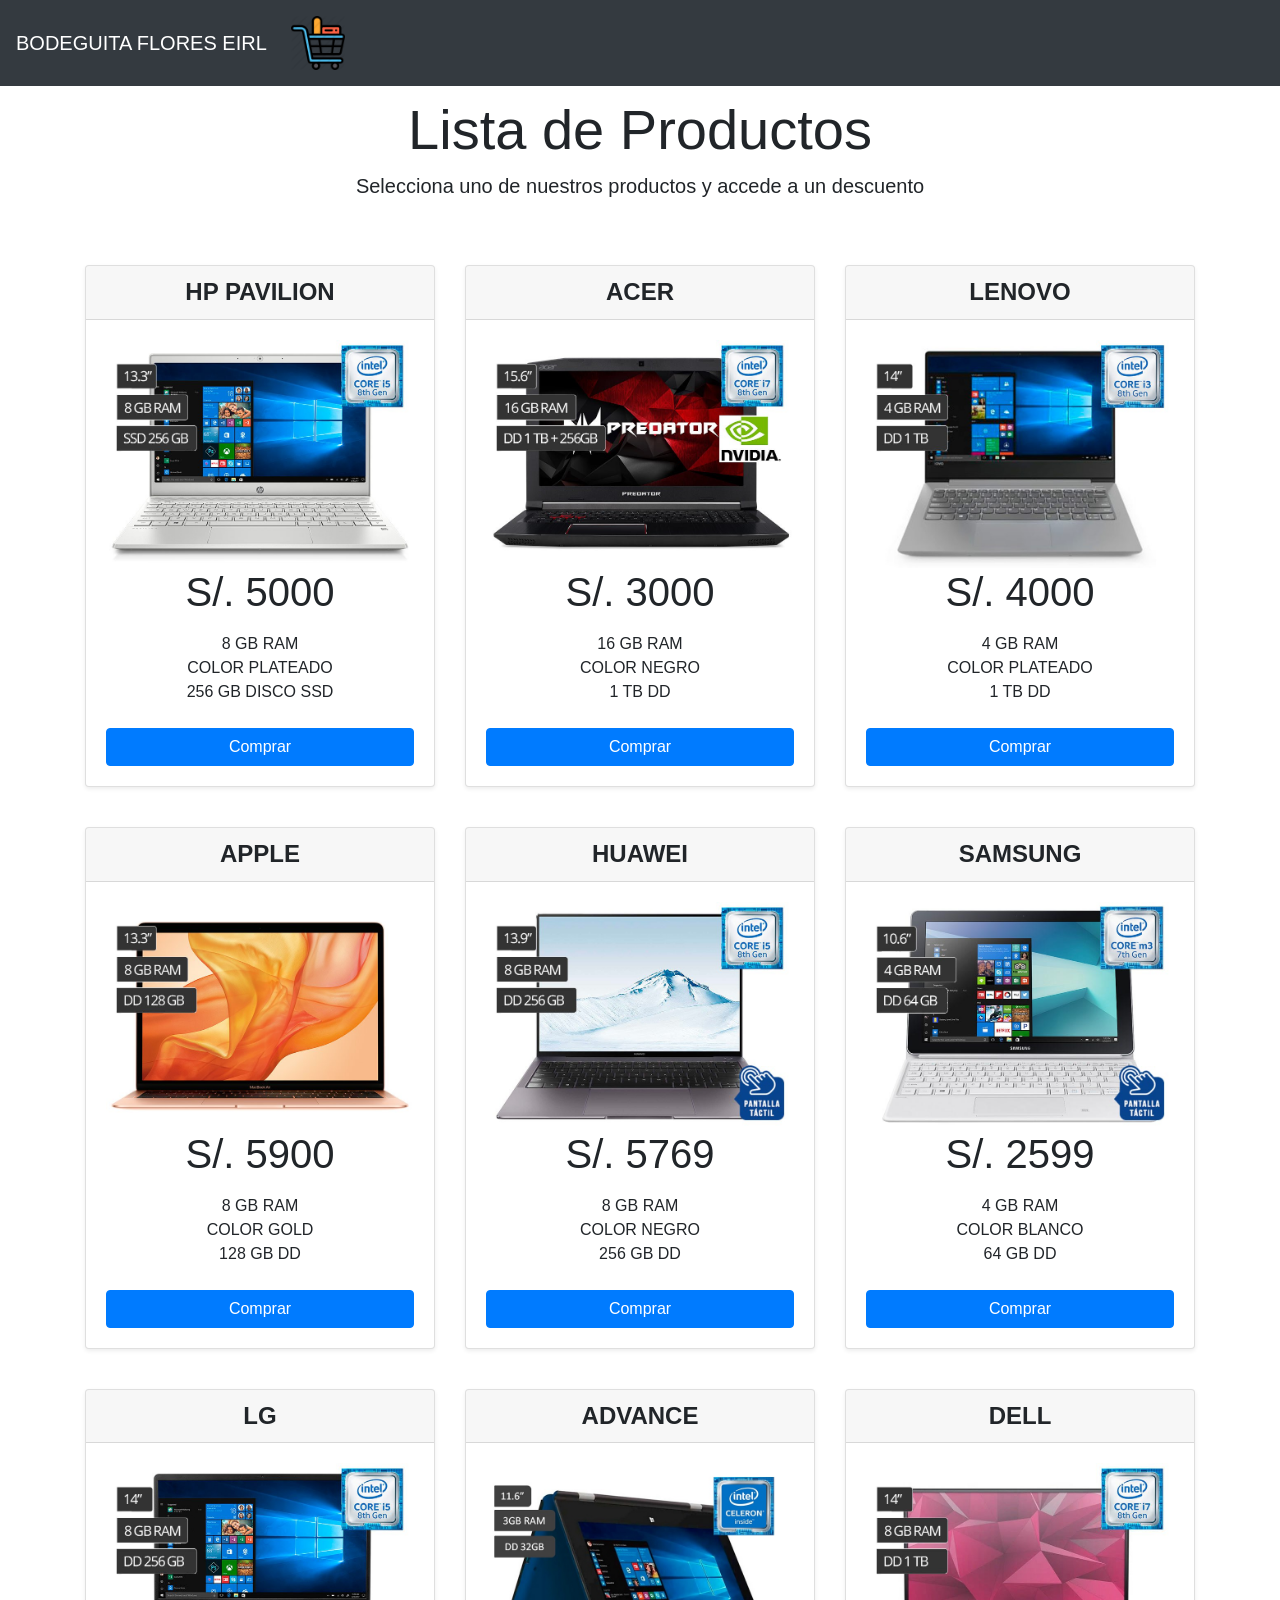
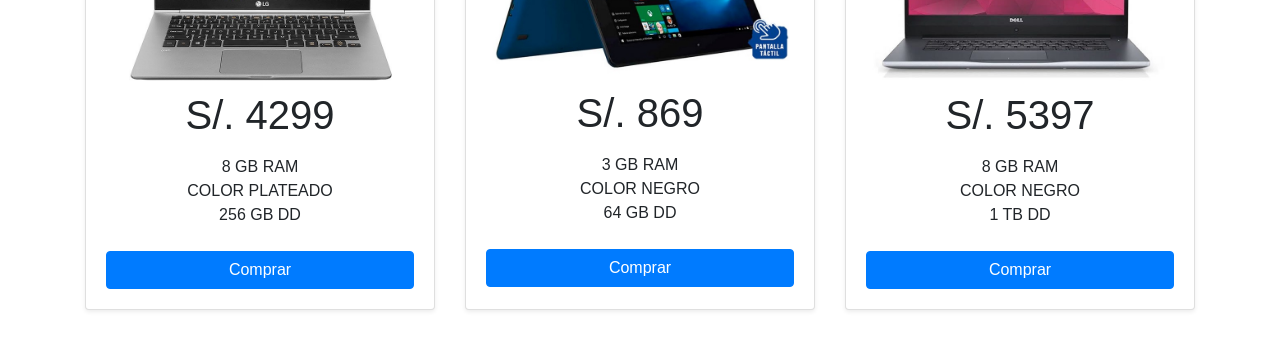
<file: productos.html>
<!DOCTYPE html>
<html lang="en">

<head>
    <meta charset="UTF-8">
    <meta name="viewport"
        content="width=device-width, user-scalable=no, initial-scale=1.0, maximum-scale=1.0, minimum-scale=1.0">
    <link rel="stylesheet" href="css/bootstrap.min.css">
    <script src="js/popper.min.js"></script>
    <link rel="stylesheet" href="https://use.fontawesome.com/releases/v5.6.3/css/all.css" integrity="sha384-UHRtZLI+pbxtHCWp1t77Bi1L4ZtiqrqD80Kn4Z8NTSRyMA2Fd33n5dQ8lWUE00s/" crossorigin="anonymous">
    
    <link rel="stylesheet" href="css/sweetalert2.min.css">

    <title>Carrito Compras en JavaScript</title>
</head>

<body>

    <header>
        <div class="container">
            <div class="row align-items-stretch justify-content-between">
                <nav class="navbar navbar-expand-md navbar-dark fixed-top bg-dark">
                    <a class="navbar-brand" href="#">BODEGUITA FLORES EIRL</a>
                    <button class="navbar-toggler" type="button" data-toggle="collapse" data-target="#navbarCollapse"
                        aria-controls="navbarCollapse" aria-expanded="false" aria-label="Toggle navigation">
                        <span class="navbar-toggler-icon"></span>
                    </button>
                    <div class="collapse navbar-collapse" id="navbarCollapse">
                        <ul class="navbar-nav mr-auto">
                            <li class="nav-item dropdown">
                                <img src="img/cart.jpeg" class="nav-link dropdown-toggle img-fluid" height="70px"
                                    width="70px" href="#" id="dropdown01" data-toggle="dropdown" aria-haspopup="true"
                                    aria-expanded="false"></img>
                                <div id="carrito" class="dropdown-menu" aria-labelledby="navbarCollapse">
                                    <table id="lista-carrito" class="table">
                                        <thead>
                                            <tr>
                                                <th>Imagen</th>
                                                <th>Nombre</th>
                                                <th>Precio</th>
                                                <th></th>
                                            </tr>
                                        </thead>
                                        <tbody></tbody>
                                    </table>

                                    <a href="#" id="vaciar-carrito" class="btn btn-primary btn-block">Vaciar Carrito</a>
                                    <a href="#" id="procesar-pedido" class="btn btn-danger btn-block">Procesar
                                        Compra</a>
                                </div>
                            </li>
                        </ul>
                    </div>
                </nav>
            </div>
        </div>
    </header>

    <main>
        <div class="pricing-header px-3 py-3 pt-md-5 pb-md-4 my-4 mx-auto text-center">
            <h1 class="display-4 mt-4">Lista de Productos</h1>
            <p class="lead">Selecciona uno de nuestros productos y accede a un descuento</p>
        </div>

        <div class="container" id="lista-productos">
            <!-- todo el producto ven aqui -->
        </div>
    </main>

    <script src="js/jquery-3.4.1.min.js"></script>
    <script src="js/bootstrap.min.js"></script>
    <script src="js/sweetalert2.min.js"></script>
    <script src="js/carrito.js"></script>
    <script src="js/pedido.js"></script>

</body>

</html>
</file>
